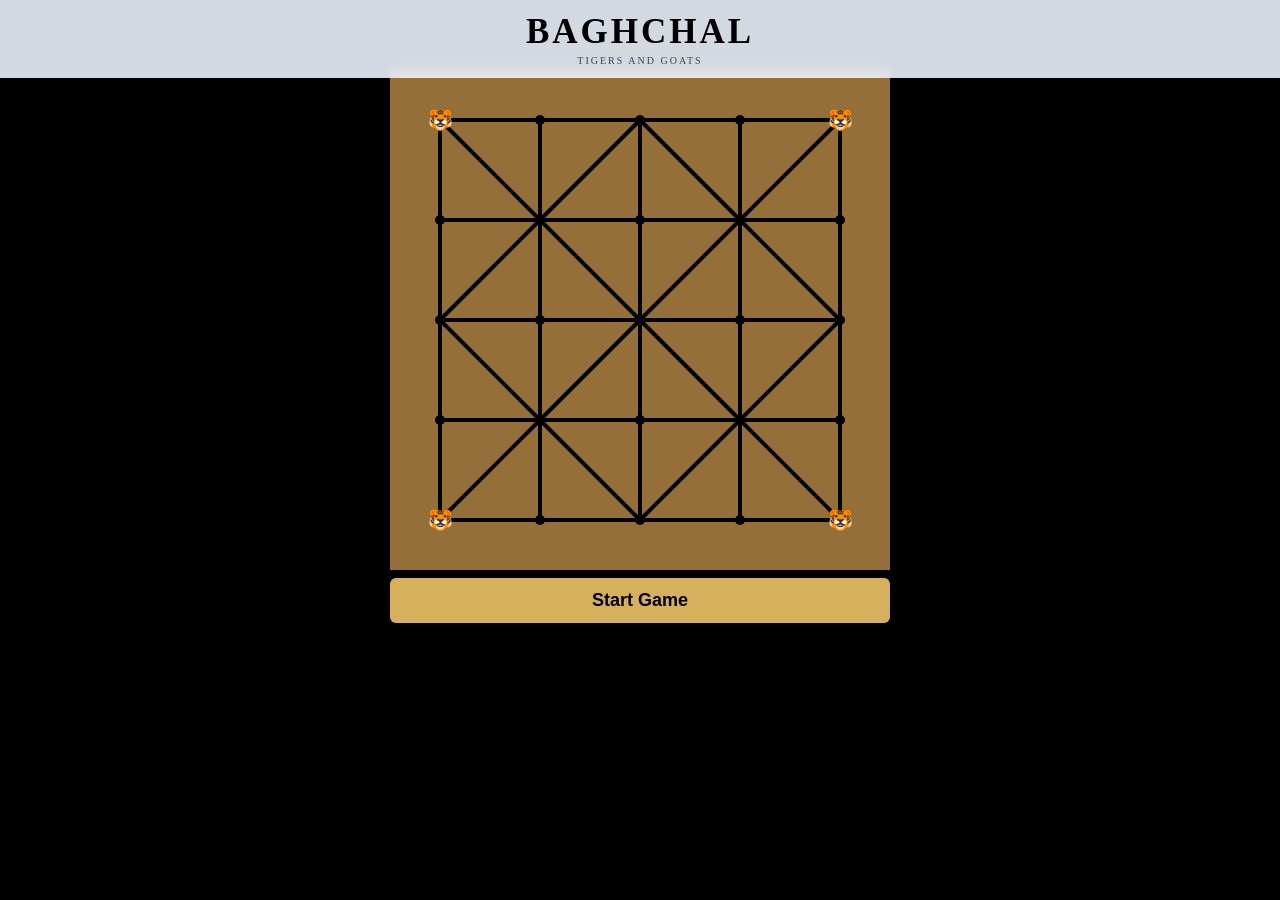
<file: index.html>
<!DOCTYPE html>
<html lang="en">
<head>
    <meta charset="UTF-8">
    <meta name="viewport" content="width=device-width, initial-scale=1.0">
    <title>Bagh Chal</title>
    <link rel="stylesheet" href="./main/style.css">
</head>
<body>

    <div id="header">
        <h1>BAGHCHAL</h1>
        <p>tigers and goats</p>
    </div>

    <div id="whole">

          <div id="stats">

            </div>

        <div id="board-container">

          

            <svg id="board-svg"></svg>

            <div class="board" id="board1">

            </div>

        </div>

        <button id="start">Start Game</button>

    </div>

    <script type="module" src="./main/ui.js"></script>

</body>
</html>
</file>
<file: main/style.css>
body{
    margin:0;
    display:flex;
    flex-direction:column;
    align-items:center;
    background-color:black;
}

#header{
    width:100%;
    position:fixed;
    top:0;
    left:0;

    background:rgba(240,248,255,0.88);
    backdrop-filter:blur(6px);

    color:black;
    text-align:center;
    padding:12px 0;

    z-index:100;
}

#header h1{
    margin:0;
    font-size:35px;
    letter-spacing:3px;
}

#header p{
    margin:3px 0 0;
    font-size:10px;
    letter-spacing:2px;
    text-transform:uppercase;
    color:#444;
}

#whole{
    padding-top:70px;

    display:flex;
    flex-direction:column;
    align-items:center;
}

#stats{
    display:none;

    width:500px;
    box-sizing:border-box;

    padding:14px 24px;
    margin:15px 0 8px;

    background:white;
    border-radius:6px;

    font-size:18px;
    font-weight:bold;
}

#stats p{
    margin:0;
}

#board-container{
    position:relative;
    width:500px;
    height:500px;

    margin:0 0 8px;

    background-color:rgb(149,111,57);
}

#board-svg{
    position:absolute;
    inset:0;

    width:100%;
    height:100%;
}

#board1{
    position:absolute;
    inset:0;

    display:grid;
    grid-template-columns:repeat(5,100px);
    grid-template-rows:repeat(5,100px);

    background:transparent;
}

.space{
    width:10px;
    height:10px;

    background:black;
    border-radius:50%;

    justify-self:center;
    align-self:center;

    display:flex;
    justify-content:center;
    align-items:center;

    font-size:20px;
    cursor:pointer;
}

#start{
    width:500px;

    margin:0;
    padding:12px 0;

    border:none;
    border-radius:6px;

    background-color:#d6b05d;
    color:black;

    font-size:18px;
    font-weight:bold;

    cursor:pointer;
    transition:0.2s;
}

#start:hover{
    background-color:#e2c374;
}
</file>
